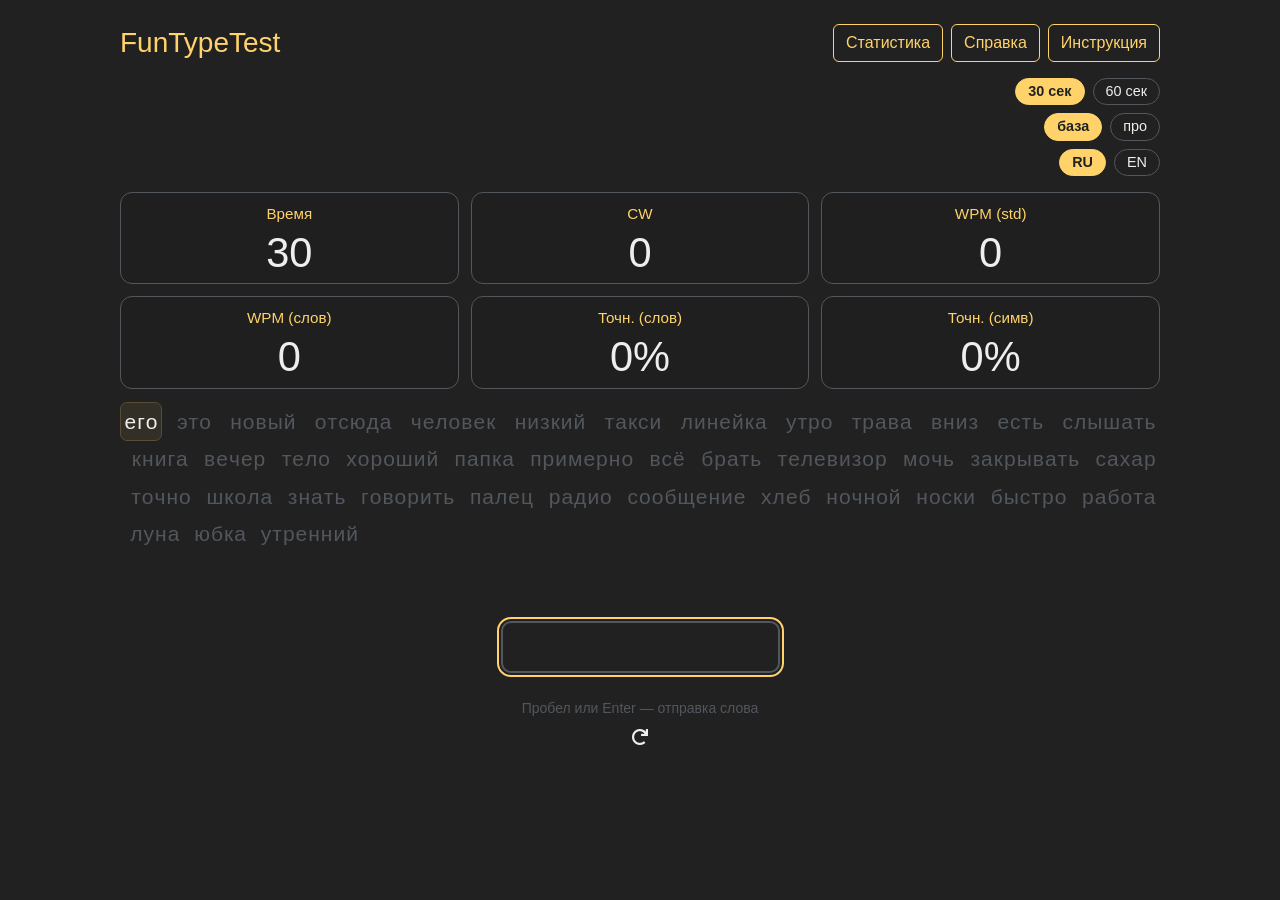
<file: index.html>
<!DOCTYPE html>
<html lang="ru" dir="ltr">
  <head>
    <meta charset="utf-8">
    <meta name="robots" content="index,follow">
    <link rel="canonical" href="https://funnco.github.io/typing-speed-test/index.html">
    <meta name="viewport" content="width=device-width, initial-scale=1">
    <meta name="description" content="Тест скорости печати: стандартный WPM, точность по словам и символам, статистика прогресса."/>

    <meta property="og:title" content="FunTypeTest — тест скорости печати">
    <meta property="og:description" content="Тест скорости печати: WPM, точность по словам и символам, статистика прогресса.">
    <meta property="og:type" content="website">
    <meta property="og:url" content="https://funnco.github.io/typing-speed-test/index.html">

    <title>FunTypeTest</title>
    <link rel="icon" href="favicon.ico">

    <!-- Bootstrap 5 -->
    <link rel="stylesheet" href="https://cdn.jsdelivr.net/npm/bootstrap@5.3.2/dist/css/bootstrap.min.css">
    <link rel="stylesheet" href="styles.css">

    <!-- fontawesome -->
    <link rel="stylesheet" href="https://use.fontawesome.com/releases/v5.15.3/css/all.css" integrity="sha384-SZXxX4whJ79/gErwcOYf+zWLeJdY/qpuqC4cAa9rOGUstPomtqpuNWT9wdPEn2fk" crossorigin="anonymous">
  </head>
  <body>
    <div class="container py-4 box">
      <div class="d-flex justify-content-between align-items-center mb-3">
        <h1 class="yellow h3 m-0">FunTypeTest</h1>
        <div class="d-flex align-items-center gap-2 flex-wrap justify-content-end">
          <a href="stats.html" class="btn btn-outline-warning btn-yellow">Статистика</a>
          <a href="glossary.html" class="btn btn-outline-warning btn-yellow">Справка</a>
          <button class="btn btn-outline-warning btn-yellow" data-bs-toggle="modal" data-bs-target="#helpModal">Инструкция</button>
        </div>
      </div>

      <div class="limits-box">
        <div class="limit" role="group" aria-label="Лимит времени">
          <button id="thirty" class="mode-btn active" type="button" aria-pressed="true" aria-label="Лимит времени 30 секунд">30 сек</button>
          <button id="sixty" class="mode-btn" type="button" aria-pressed="false" aria-label="Лимит времени 60 секунд">60 сек</button>
        </div>
        <div class="limit" role="group" aria-label="Уровень сложности">
          <button id="beg" class="mode-btn active" type="button" aria-pressed="true" aria-label="Режим beginner">база</button>
          <button id="pro" class="mode-btn" type="button" aria-pressed="false" aria-label="Режим pro">про</button>
        </div>
        <div class="limit" role="group" aria-label="Язык">
          <button id="langRu" class="mode-btn active" type="button" aria-pressed="true" aria-label="Язык русский">RU</button>
          <button id="langEn" class="mode-btn" type="button" aria-pressed="false" aria-label="Language English">EN</button>
        </div>
      </div>

      <!-- Стат-панель -->
      <div class="stats-grid mt-3" aria-live="polite">
        <div class="stat-card">
          <div id="timeName" class="stat-name yellow">Время</div>
          <div id="time" class="stat-value">30</div>
        </div>

        <div class="stat-card">
          <div id="cwName" class="stat-name yellow">CW</div>
          <div id="cw" class="stat-value">0</div>
        </div>

        <div class="stat-card">
          <div id="wpmName" class="stat-name yellow">WPM (std)</div>
          <div id="wpm" class="stat-value">0</div>
        </div>

        <div class="stat-card">
          <div id="wpmWordsName" class="stat-name yellow">WPM (слов)</div>
          <div id="wpmWords" class="stat-value">0</div>
        </div>

        <div class="stat-card">
          <div id="accName" class="stat-name yellow">Точн. (слов)</div>
          <div id="acc" class="stat-value">0%</div>
        </div>

        <div class="stat-card">
          <div id="accCharsName" class="stat-name yellow">Точн. (симв)</div>
          <div id="accChars" class="stat-value">0%</div>
        </div>

      </div>

      <div class="text-display" id="textDisplay" role="region" aria-label="Текст для набора"></div>

      <div class="input-area center">
        <textarea
          rows="1"
          class="text-input center"
          id="textInput"
          autofocus
          autocomplete="off"
          autocorrect="off"
          autocapitalize="off"
          spellcheck="false"
          aria-label="Поле ввода для набора текста">
        </textarea>
        <div id="inputHint" class="small mt-2">
          Пробел или Enter — отправка слова
        </div>
      </div>

      <div class="restart-button center">
        <button id="restartBtn" class="current btn btn-link" type="button" aria-label="Перезапустить тест">
          <i class="fas fa-redo" aria-hidden="true"></i>
        </button>
      </div>
    </div>

    <!-- Инструкция -->
    <div class="modal fade" id="helpModal" tabindex="-1">
      <div class="modal-dialog modal-dialog-scrollable">
        <div class="modal-content dark-card">
          <div class="modal-header">
            <h2 class="modal-title h5 yellow" id="helpModalLabel">Инструкция</h2>
            <button type="button" class="btn-close btn-close-white" data-bs-dismiss="modal" aria-label="Закрыть"></button>
          </div>
          <div class="modal-body">
            <ul class="mb-0">
              <li>Таймер стартует при первом вводе символа.</li>
              <li>Пробел или Enter отправляет текущее слово на проверку.</li>
              <li>Подсветка букв показывает ошибки внутри слова в реальном времени.</li>
              <li>После окончания времени ввод блокируется, сохраняется попытка в статистику.</li>
              <li>WPM (std) считается по стандарту: символы/5 за минуту; отдельно показывается WPM по словам.</li>
            </ul>
          </div>
        </div>
      </div>
    </div>

    <!-- Модальное окно результатов -->
<div class="modal fade" id="resultsModal" tabindex="-1">
  <div class="modal-dialog">
    <div class="modal-content dark-card">
      <div class="modal-header">
        <h2 class="modal-title h5 yellow" id="resultsModalLabel">Результаты</h2>
        <button type="button" class="btn-close btn-close-white" data-bs-dismiss="modal" aria-label="Закрыть"></button>
      </div>

      <div class="modal-body">
        <div class="mb-2 basic-text small" id="resultsMeta"></div>

        <div class="row g-2">
          <div class="col-6">
            <div class="p-2 rounded">
              <div class="basic-text small">WPM (std)</div>
              <div class="text-light h4 m-0" id="resWpmStd">0</div>
            </div>
          </div>
          <div class="col-6">
            <div class="p-2 rounded">
              <div class="basic-text small">WPM (слов)</div>
              <div class="text-light h4 m-0" id="resWpmWords">0</div>
            </div>
          </div>
          <div class="col-6">
            <div class="p-2 rounded">
              <div class="basic-text small">Точность (слов)</div>
              <div class="text-light h4 m-0" id="resAccWords">0%</div>
            </div>
          </div>
          <div class="col-6">
            <div class="p-2 rounded">
              <div class="basic-text small">Точность (симв)</div>
              <div class="text-light h4 m-0" id="resAccChars">0%</div>
            </div>
          </div>
        </div>

      </div>

      <div class="modal-footer">
        <a href="stats.html" class="btn btn-outline-warning btn-yellow">К статистике</a>
        <button type="button" class="btn btn-outline-warning btn-yellow" id="modalRestartBtn">
          Повторить
        </button>
      </div>
    </div>
  </div>
</div>



    <script src="https://cdn.jsdelivr.net/npm/bootstrap@5.3.2/dist/js/bootstrap.bundle.min.js"></script>
    <script type="module" src="app/main.js"></script>
  </body>
</html>
</file>
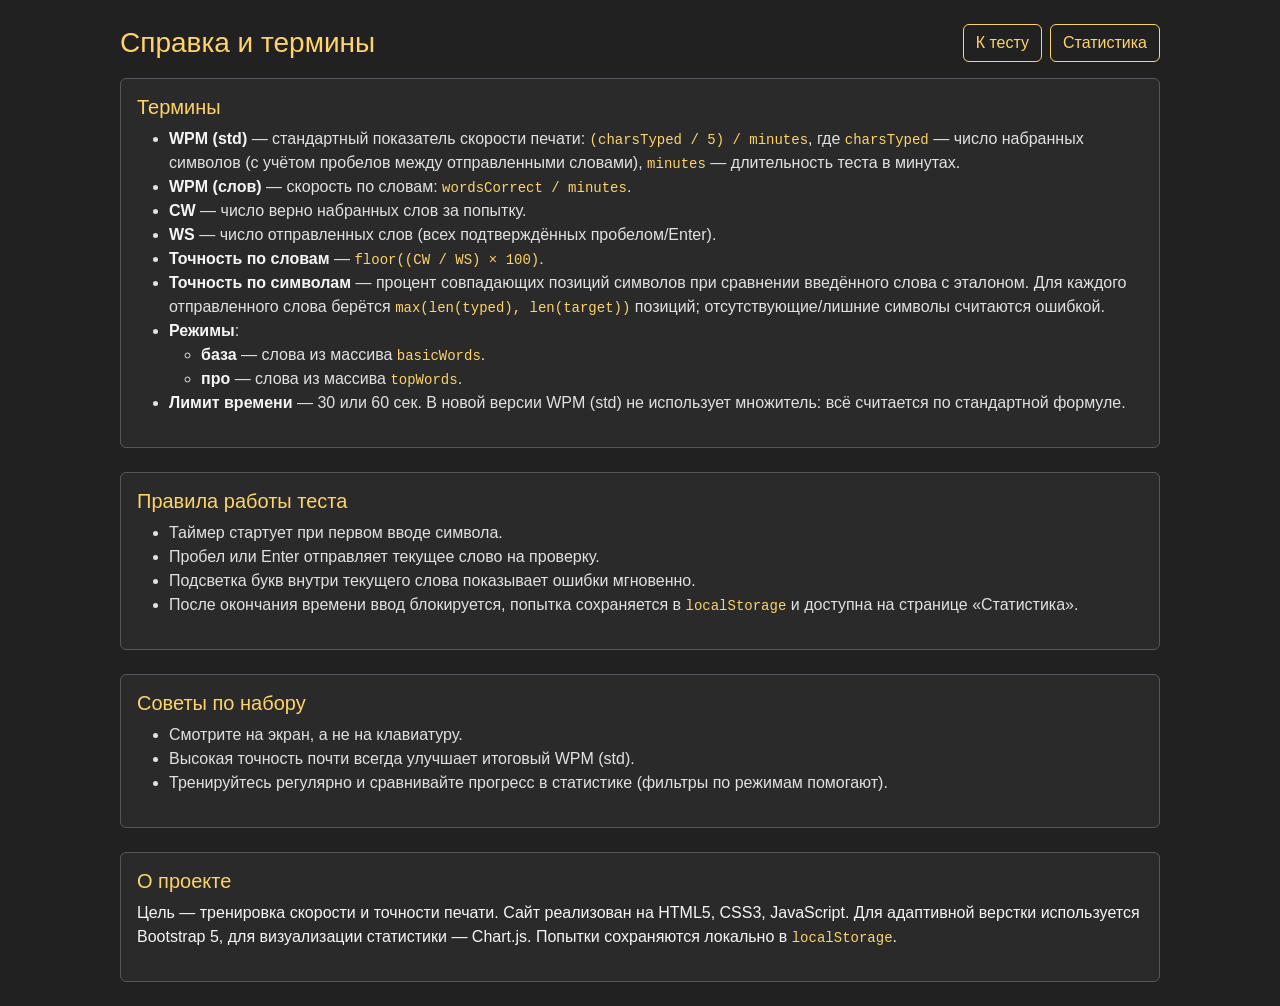
<file: glossary.html>
<!DOCTYPE html>
<html lang="ru" dir="ltr">
  <head>
    <meta charset="utf-8">
    <meta name="viewport" content="width=device-width, initial-scale=1">
    <meta name="robots" content="index,follow">
    <link rel="canonical" href="https://funnco.github.io/typing-speed-test/glossary.html">
    <meta name="description" content="Пояснение терминов WPM, точности и правил теста печати, советы по набору.">

    <meta property="og:title" content="Справка и термины — FunTypeTest">
    <meta property="og:description" content="Пояснение терминов WPM, точности и правил теста печати, советы по набору.">
    <meta property="og:type" content="website">
    <meta property="og:url" content="https://funnco.github.io/typing-speed-test/glossary.html">
    
    <title>Справка и термины — FunTypeTest</title>
    <link rel="icon" href="favicon.ico">
    <!-- Bootstrap 5 -->
    <link rel="stylesheet" href="https://cdn.jsdelivr.net/npm/bootstrap@5.3.2/dist/css/bootstrap.min.css">
    <link rel="stylesheet" href="styles.css">
  </head>
  <body>
    <div class="container py-4 box">
      <div class="d-flex justify-content-between align-items-center mb-3">
        <h1 class="yellow h3 m-0">Справка и термины</h1>
        <div class="d-flex gap-2">
          <a href="index.html" class="btn btn-outline-warning btn-yellow">К тесту</a>
          <a href="stats.html" class="btn btn-outline-warning btn-yellow">Статистика</a>
        </div>
      </div>

      <div class="card mb-4 dark-card">
        <div class="card-body">
          <h2 class="card-title h5 yellow">Термины</h2>
          <ul>
            <li>
              <b>WPM (std)</b> — стандартный показатель скорости печати:
              <code>(charsTyped / 5) / minutes</code>, где <code>charsTyped</code> — число набранных символов (с учётом пробелов между отправленными словами),
              <code>minutes</code> — длительность теста в минутах.
            </li>
            <li><b>WPM (слов)</b> — скорость по словам: <code>wordsCorrect / minutes</code>.</li>
            <li><b>CW</b> — число верно набранных слов за попытку.</li>
            <li><b>WS</b> — число отправленных слов (всех подтверждённых пробелом/Enter).</li>
            <li>
              <b>Точность по словам</b> — <code>floor((CW / WS) × 100)</code>.
            </li>
            <li>
              <b>Точность по символам</b> — процент совпадающих позиций символов при сравнении введённого слова с эталоном.
              Для каждого отправленного слова берётся <code>max(len(typed), len(target))</code> позиций; отсутствующие/лишние символы считаются ошибкой.
            </li>
            <li><b>Режимы</b>:
              <ul>
                <li><b>база</b> — слова из массива <code>basicWords</code>.</li>
                <li><b>про</b> — слова из массива <code>topWords</code>.</li>
              </ul>
            </li>
            <li><b>Лимит времени</b> — 30 или 60 сек. В новой версии WPM (std) не использует множитель: всё считается по стандартной формуле.</li>
          </ul>
        </div>
      </div>

      <div class="card mb-4 dark-card" >
        <div class="card-body">
          <h2 class="card-title h5 yellow">Правила работы теста</h2>
          <ul>
            <li>Таймер стартует при первом вводе символа.</li>
            <li>Пробел или Enter отправляет текущее слово на проверку.</li>
            <li>Подсветка букв внутри текущего слова показывает ошибки мгновенно.</li>
            <li>После окончания времени ввод блокируется, попытка сохраняется в <code>localStorage</code> и доступна на странице «Статистика».</li>
          </ul>
        </div>
      </div>

      <div class="card mb-4 dark-card">
        <div class="card-body">
          <h2 class="card-title h5 yellow">Советы по набору</h2>
          <ul>
            <li>Смотрите на экран, а не на клавиатуру.</li>
            <li>Высокая точность почти всегда улучшает итоговый WPM (std).</li>
            <li>Тренируйтесь регулярно и сравнивайте прогресс в статистике (фильтры по режимам помогают).</li>
          </ul>
        </div>
      </div>

      <div class="card dark-card" >
        <div class="card-body">
          <h2 class="card-title h5 yellow">О проекте</h2>
          <p>
            Цель — тренировка скорости и точности печати. Сайт реализован на HTML5, CSS3, JavaScript.
            Для адаптивной верстки используется Bootstrap 5, для визуализации статистики — Chart.js.
            Попытки сохраняются локально в <code>localStorage</code>.
          </p>
        </div>
      </div>
    </div>

    <script src="https://cdn.jsdelivr.net/npm/bootstrap@5.3.2/dist/js/bootstrap.bundle.min.js"></script>
  </body>
</html>
</file>
<file: styles.css>
*, *::before, *::after { box-sizing: border-box; }

html{
  background: #212121;
}

body{
  font-family:'Segoe UI', Tahoma, Geneva, Verdana, sans-serif;
  background: #212121;
  color: #52575d;
}

a{
  color: #52575d;
}

b, p, .basic-text{
  color: rgba(245, 245, 245, 1)
}

li{
  color: rgba(245, 245, 245, 0.9)
}

code{
  color: #ffd369;
}

.yellow{ color: #ffd369; }
.current{ color: #eeeeee; }
.center{ text-align: center; }

.dark-card {
  background: #2a2a2a;
  border-color: #52575d;
}

.box {
  max-width: 1100px;
  padding: 0 30px;
}


.limits-box{
  text-align: right;
  font-size: 15px;
}

.limit{
  display: flex;
  justify-content: flex-end;
  gap: 8px;
  margin-left: 8px;
  margin-top: 8px;
}

.mode-btn{
  appearance: none;
  background: transparent;
  border: 1px solid #52575d;
  color: #eeeeee;
  padding: 4px 12px;
  border-radius: 999px;
  font-size: 0.9rem;
  line-height: 1.2;
  cursor: pointer;
  transition: background-color .15s ease, color .15s ease, border-color .15s ease, box-shadow .15s ease;
  text-decoration: none;
}

.mode-btn:hover{
  border-color: #ffd369;
  color: #ffd369;
}

.mode-btn:focus{
  outline: 2px solid #ffd36933;
  outline-offset: 2px;
}

.mode-btn.active{
  background: #ffd369;
  border-color: #ffd369;
  color: #212121;
  font-weight: 600;
}

.stats-grid{
  display: grid;
  grid-template-columns: repeat(3, minmax(0, 1fr));
  gap: 12px;
}

@media(max-width: 600px){
  .stats-grid{
    grid-template-columns: repeat(2, minmax(0, 1fr));
  }
}

.stat-card{
  background: #1f1f1f;
  border: 1px solid #52575d;
  border-radius: 12px;
  padding: 10px 12px;
  text-align: center;
}

.stat-name{
  font-size: 0.95rem;
  margin-bottom: 6px;
}

.stat-value{
  font-size: 2.6rem;
  line-height: 1;
  color: #eeeeee;
}

.text-display{
  margin: 14px 0 18px 0;
  font-size: 21px;
  text-align: justify;
  min-height: 200px;
  line-height: 1.6;
  user-select: none;
}

.word{
  display: inline-block;
  padding: 2px 3px;
  border-radius: 6px;
  margin: 0 1px;
}

.word.current{
  background: rgba(255, 211, 105, 0.08);
  outline: 1px solid rgba(255, 211, 105, 0.25);
}

.word.correct{
  color: #29bb89;
}

.word.wrong{
  color: #e84545;
  text-decoration: none;
  border-bottom: 2px solid #e84545;
}

.word.over{
  border-bottom: 2px solid #e84545;
}

.char{
  display: inline-block;
  padding: 0 0.5px;
  border-radius: 3px;
}

.char.correct{
  color: #29bb89;
}

.char.wrong{
  color: #e84545;
  text-decoration: underline;
}

.space{
  white-space: pre;
}

:focus-visible {
  outline: 2px solid #ffd369;
  outline-offset: 2px;
}

a:focus,a:hover{
  color: #ffd369;
  text-decoration: none;
}

textarea{
  font-family: 'Source Code Pro', monospace;
  background: #212121;
  border: 2px solid #52575d;
  border-radius: 10px;
  color: #eeeeee;
  padding: 10px;
  font-size: 1.2rem;
  resize: none;
  margin-bottom: 10px;
}

.btn-yellow{
  color: #ffd369;
  border-color: #ffd369;
  background-color: transparent;
}

.btn-yellow:hover{
  background-color: #ffd369;
  border-color: #ffd369;
  color: #212121;
}

.dark-select{
  background: #212121;
  border-color: #52575d;
  color: #eeeeee;
}

.dark-select:focus{
  border-color: #ffd369;
  box-shadow: 0 0 0 0.25rem rgba(255, 211, 105, 0.15);
}

.summary-grid{
  display: grid;
  grid-template-columns: repeat(4, minmax(0, 1fr));
  gap: 10px;
}

@media(max-width: 1100px){
  .summary-grid{ grid-template-columns: repeat(2, minmax(0, 1fr)); }
}

.summary-item{
  border: 1px solid #52575d;
  border-radius: 12px;
  padding: 10px 12px;
  background: #212121;
}

.summary-item .label{
  color: #bbbbbb;
  font-size: 0.9rem;
}

.summary-item .value{
  color: #eeeeee;
  font-size: 1.5rem;
}

.mode-btn:disabled{
  opacity: .45;
  cursor: not-allowed;
}
</file>
